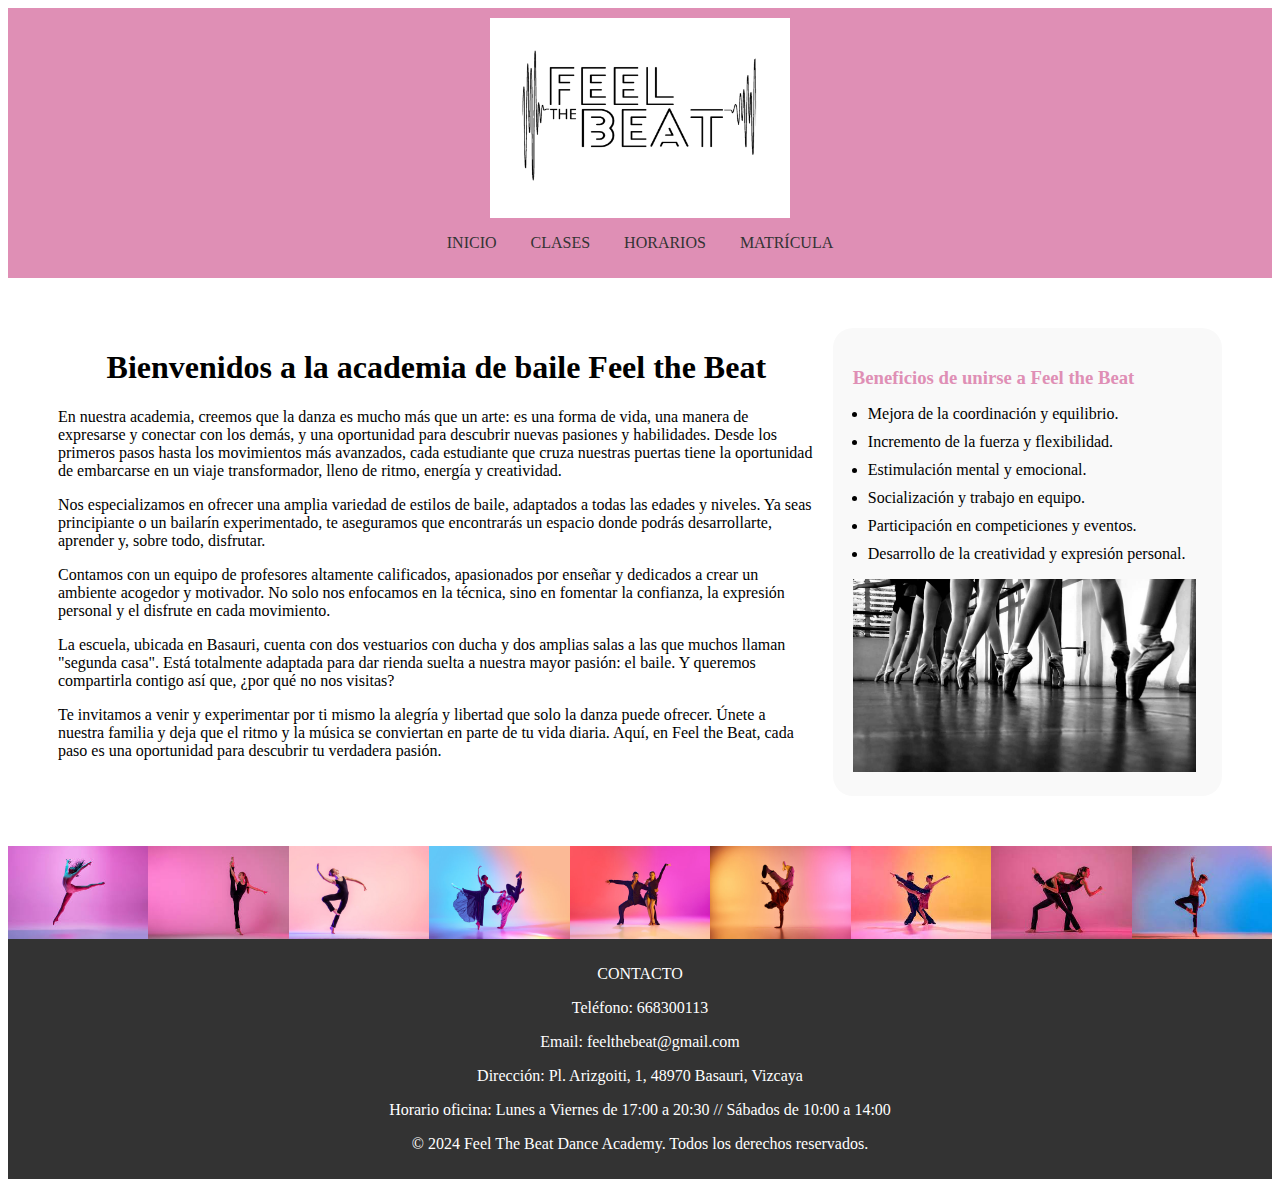
<file: index.html>
<!DOCTYPE html>
<html lang="es">
  <head>
    <meta charset="utf-8">
	<meta name="viewport" content="width=device-width, initial-scale=1.0">
    <title>Feel the beat</title>
    <link rel="stylesheet" href="styles.css">
	
	<style>
        
		.imagenes {
			display: flex;
			justify-content: space-between;
			align-items: center;
			padding: 0px;
			margin: 0px;
		}

		.imagenes img {
			width: calc(100% / 9); /* Divide el ancho entre el número de imágenes para que ocupen toda la horizontal */
			height: auto; 
			margin: 0px;
			padding: 0px;
		}

        .contenedor-principal {
            display: flex;
            justify-content: space-between;
            padding: 50px;
        }

        .texto-principal {
            width: 65%;
        }

        .beneficios {
            width: 30%;
            background-color: #f9f9f9;
            padding: 20px;
            border-radius: 20px;
           
        }

        .beneficios h3 {
            color: #df8fb5;
            margin-bottom: 10px;
        }

        .beneficios ul {
            padding-left: 15px;
        }

        .beneficios ul li {
            margin-bottom: 10px;
        }

    </style>
  </head>

  <body>
  	<header>
		<img src="ftb1.png" alt="Logo de la Academia" class="logo">
		<nav>
			<ul>
				<li><a href="index.html">INICIO</a></li>
                <li><a href="clases.html">CLASES</a></li>
                <li><a href="horarios.html">HORARIOS</a></li>
                <li><a href="matricula.html">MATRÍCULA</a></li>
			</ul>	
		</nav> 
	</header>
	
	<section class="contenedor-principal">
	    <div class="texto-principal">
	        <h1 style="text-align: center;">Bienvenidos a la academia de baile Feel the Beat</h1>
	        <p>
	        En nuestra academia, creemos que la danza es mucho más que un arte: es una forma de vida, una manera de expresarse y conectar con los demás, y una oportunidad para descubrir nuevas pasiones y habilidades. 
	        Desde los primeros pasos hasta los movimientos más avanzados, cada estudiante que cruza nuestras puertas tiene la oportunidad de embarcarse en un viaje transformador, lleno de ritmo, energía y creatividad.
	        </p>
	        <p>
	        Nos especializamos en ofrecer una amplia variedad de estilos de baile, adaptados a todas las edades y niveles. 
	        Ya seas principiante o un bailarín experimentado, te aseguramos que encontrarás un espacio donde podrás desarrollarte, aprender y, sobre todo, disfrutar.
	        </p>
	        <p>
	        Contamos con un equipo de profesores altamente calificados, apasionados por enseñar y dedicados a crear un ambiente acogedor y motivador. 
	        No solo nos enfocamos en la técnica, sino en fomentar la confianza, la expresión personal y el disfrute en cada movimiento. 
	        </p>
	        <p>La escuela, ubicada en Basauri, cuenta con dos vestuarios con ducha y dos amplias salas a las que muchos llaman "segunda casa". 
	        Está totalmente adaptada para dar rienda suelta a nuestra mayor pasión: el baile. Y queremos compartirla contigo así que, ¿por qué no nos visitas?
	        </p>
	        <p>
	        Te invitamos a venir y experimentar por ti mismo la alegría y libertad que solo la danza puede ofrecer. Únete a nuestra familia y deja que el ritmo y la música se conviertan en parte de tu vida diaria.
	        Aquí, en Feel the Beat, cada paso es una oportunidad para descubrir tu verdadera pasión.
	        </p>
	    </div>

	    <div class="beneficios">
			<h3>Beneficios de unirse a Feel the Beat</h3>
			<ul>
				<li>Mejora de la coordinación y equilibrio.</li>
				<li>Incremento de la fuerza y flexibilidad.</li>
				<li>Estimulación mental y emocional.</li>
				<li>Socialización y trabajo en equipo.</li>
				<li>Participación en competiciones y eventos.</li>
				<li>Desarrollo de la creatividad y expresión personal.</li>
			</ul>
			<img src="puntas.jpg" alt="foto" style="width: 343px; height: auto; ">
		</div>

	</section>
	
	
	<div class="imagenes">
		<img src="i0.jfif" alt="foto">
		<img src="i8.jfif" alt="foto">
		<img src="i2.jpg" alt="foto">
		<img src="i3.jpg" alt="foto">
		<img src="i4.jpg" alt="foto">
		<img src="i5.jpg" alt="foto">
		<img src="i6.jfif" alt="foto">
		<img src="i7.jfif" alt="foto">
		<img src="i9.jfif" alt="foto">
	</div>

	<footer>
		<p>CONTACTO</p>
		
		<p>Teléfono: 668300113</p>
		<p>Email: feelthebeat@gmail.com</p>
		<p>Dirección: Pl. Arizgoiti, 1, 48970 Basauri, Vizcaya</p>																														  
		<p>Horario oficina: Lunes a Viernes de 17:00 a 20:30 // Sábados de 10:00 a 14:00 </p>
		
		<p>&copy; 2024 Feel The Beat Dance Academy. Todos los derechos reservados.</p>
	</footer>
  </body>
</html>
</file>
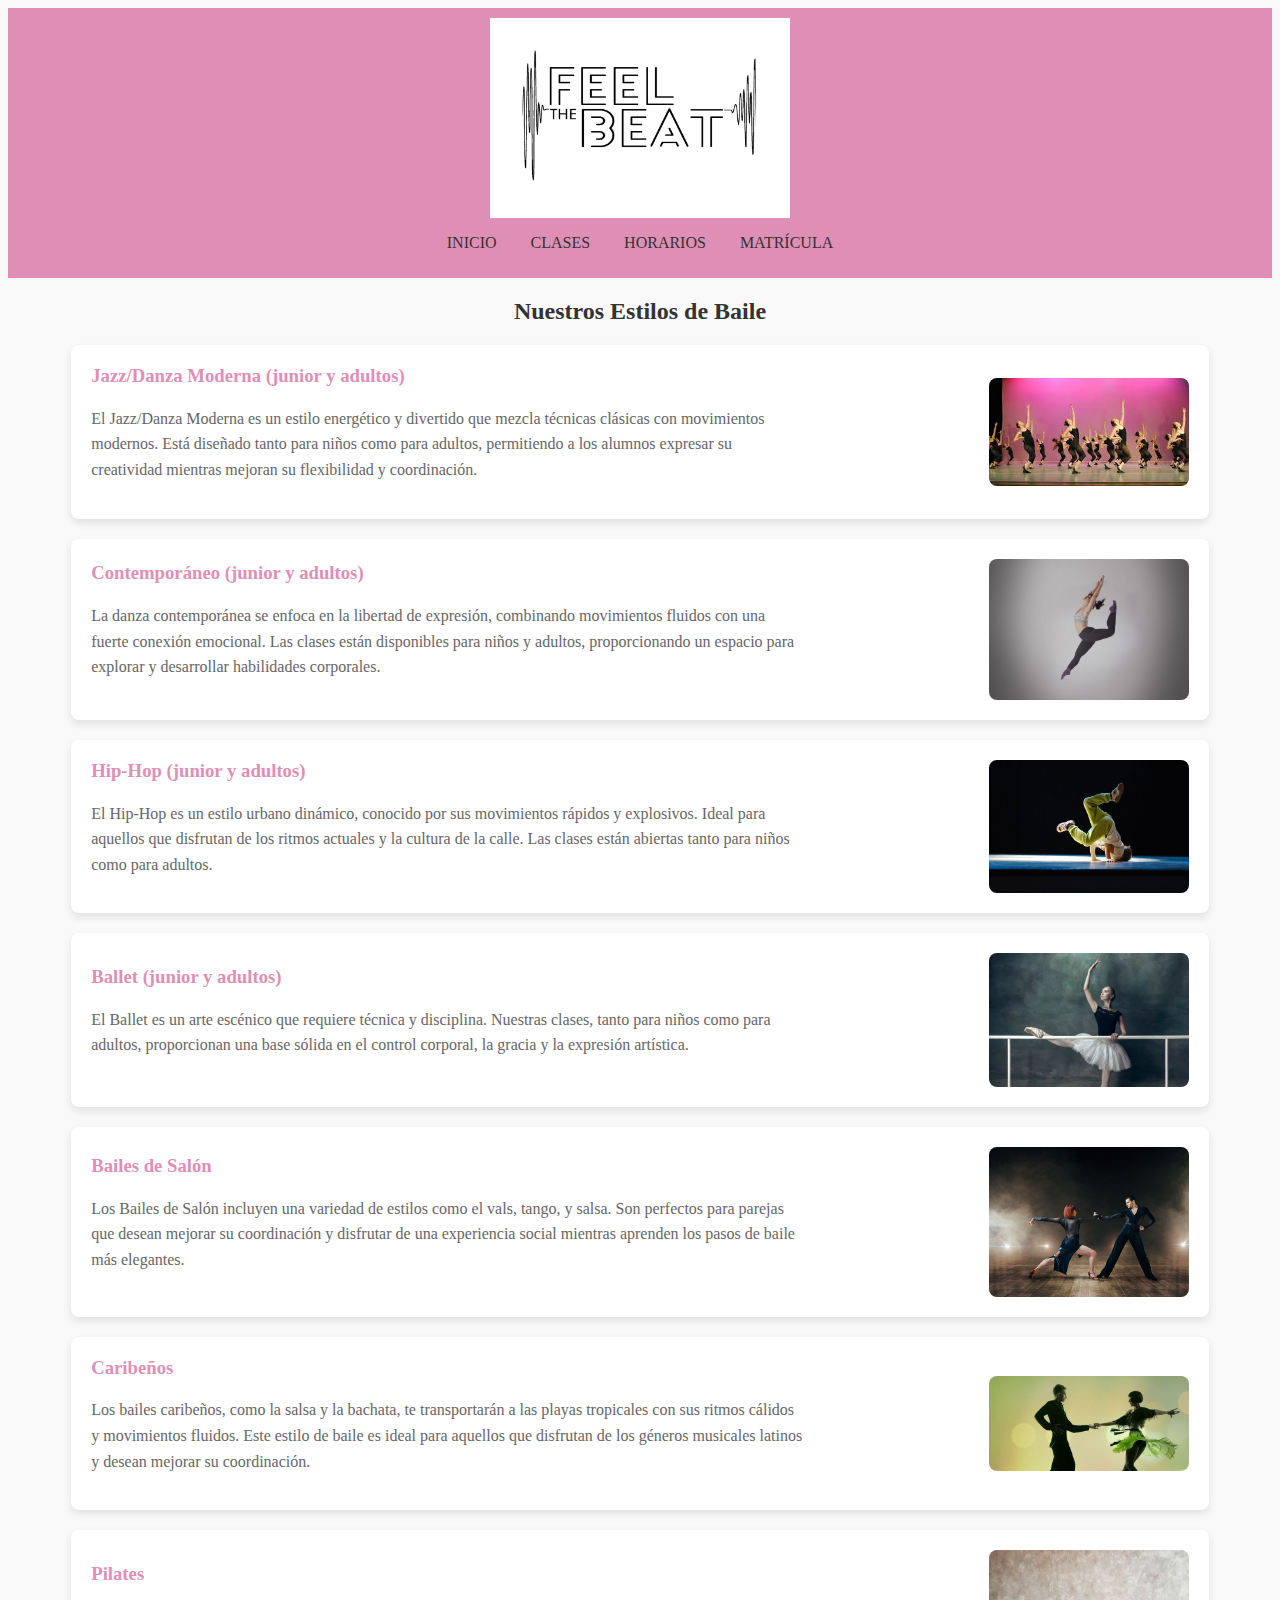
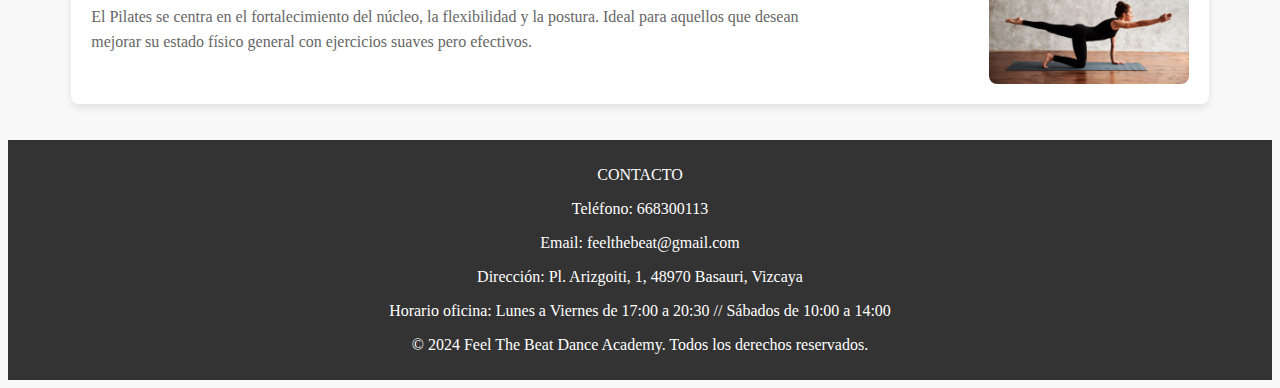
<file: clases.html>
<!DOCTYPE html>
<html lang="es">
  <head>
    <meta charset="utf-8">
	<meta name="viewpoint" content="width=device-width, initial-scale=1.0">
    <title>Feel the beat</title>
    <link rel="stylesheet" href="styles.css">
	
	<style>
        
        body {
            background-color: #f9f9f9;
            
        }

        h2 {
            text-align: center;
            margin: 20px;
            color: #333;
        }

        .container {
            width: 90%;
            margin: auto;
            display: flex;
            flex-direction: column;
            gap: 20px;
        }

        /* Estilo del formato carta que tienen los estilos de baile */
        .card {
            background-color: #ffffff;
            border-radius: 8px;
            box-shadow: 0px 4px 8px rgba(0, 0, 0, 0.1);
            padding: 20px;
            display: flex;
            justify-content: space-between;
            align-items: center;
        }

        .card-content {
            width: 65%;
        }

        .card-content h3 {
            margin-top: 0px;
            color: #333;
        }

        .card-content p {
            color: #666;
            line-height: 1.6;
        }

        .card img {
            width: 30%;
            max-width: 200px;
            border-radius: 8px;
        }
		
		.card-content h3 {
        margin-top: 0px;
        color: #df8fb5; 
		}
    </style>
  </head>

  <body>
  	<header>
		<img src="ftb1.png" alt="Logo de la Academia" class="logo">
		<nav>
			<ul>
				<li><a href="index.html">INICIO</a></li>
                <li><a href="clases.html">CLASES</a></li>
                <li><a href="horarios.html">HORARIOS</a></li>
                <li><a href="matricula.html">MATRÍCULA</a></li>
			</ul>	
		</nav> 
	</header>
	
	

    <h2>Nuestros Estilos de Baile</h2>
    
    <div class="container">
        
        <div class="card">
            <div class="card-content">
                <h3>Jazz/Danza Moderna (junior y adultos)</h3>
                <p>El Jazz/Danza Moderna es un estilo energético y divertido que mezcla técnicas clásicas con movimientos modernos. Está diseñado tanto para niños como para adultos, permitiendo a los alumnos expresar su creatividad mientras mejoran su flexibilidad y coordinación.</p>
            </div>
            <img src="jazz.jfif" alt="Jazz/Danza Moderna">
        </div>

        
        <div class="card">
            <div class="card-content">
                <h3>Contemporáneo (junior y adultos)</h3>
                <p>La danza contemporánea se enfoca en la libertad de expresión, combinando movimientos fluidos con una fuerte conexión emocional. Las clases están disponibles para niños y adultos, proporcionando un espacio para explorar y desarrollar habilidades corporales.</p>
            </div>
            <img src="conte.jpg" alt="Danza Contemporánea">
        </div>

        
        <div class="card">
            <div class="card-content">
                <h3>Hip-Hop (junior y adultos)</h3>
                <p>El Hip-Hop es un estilo urbano dinámico, conocido por sus movimientos rápidos y explosivos. Ideal para aquellos que disfrutan de los ritmos actuales y la cultura de la calle. Las clases están abiertas tanto para niños como para adultos.</p>
            </div>
            <img src="hiphop.jpg" alt="Hip-Hop">
        </div>
		
		       
        <div class="card">
            <div class="card-content">
                <h3>Ballet (junior y adultos)</h3>
                <p>El Ballet es un arte escénico que requiere técnica y disciplina. Nuestras clases, tanto para niños como para adultos, proporcionan una base sólida en el control corporal, la gracia y la expresión artística.</p>
            </div>
            <img src="ballet.webp" alt="Ballet">
        </div>


        
        <div class="card">
            <div class="card-content">
                <h3>Bailes de Salón</h3>
                <p>Los Bailes de Salón incluyen una variedad de estilos como el vals, tango, y salsa. Son perfectos para parejas que desean mejorar su coordinación y disfrutar de una experiencia social mientras aprenden los pasos de baile más elegantes.</p>
            </div>
            <img src="bailesSalon.jpg" alt="Bailes de Salón">
        </div>

        
        <div class="card">
            <div class="card-content">
                <h3>Caribeños</h3>
                <p>Los bailes caribeños, como la salsa y la bachata, te transportarán a las playas tropicales con sus ritmos cálidos y movimientos fluidos. Este estilo de baile es ideal para aquellos que disfrutan de los géneros musicales latinos y desean mejorar su coordinación.</p>
            </div>
            <img src="caribeños.jpg" alt="Bailes Caribeños">
        </div>

       
        <div class="card">
            <div class="card-content">
                <h3>Pilates</h3>
                <p>El Pilates se centra en el fortalecimiento del núcleo, la flexibilidad y la postura. Ideal para aquellos que desean mejorar su estado físico general con ejercicios suaves pero efectivos.</p>
            </div>
            <img src="pilates.jpg" alt="Pilates">
        </div>


    </div>
	<br>
	<br>
	<footer>
		<p>CONTACTO</p>
		
		<p>Teléfono: 668300113</p>
		<p>Email: feelthebeat@gmail.com</p>
		<p>Dirección: Pl. Arizgoiti, 1, 48970 Basauri, Vizcaya</p>																														
		<p>Horario oficina: Lunes a Viernes de 17:00 a 20:30 // Sábados de 10:00 a 14:00 </p>
			
		<p>&copy; 2024 Feel The Beat Dance Academy. Todos los derechos reservados.</p>
	</footer>
  </body>
</html>
</file>
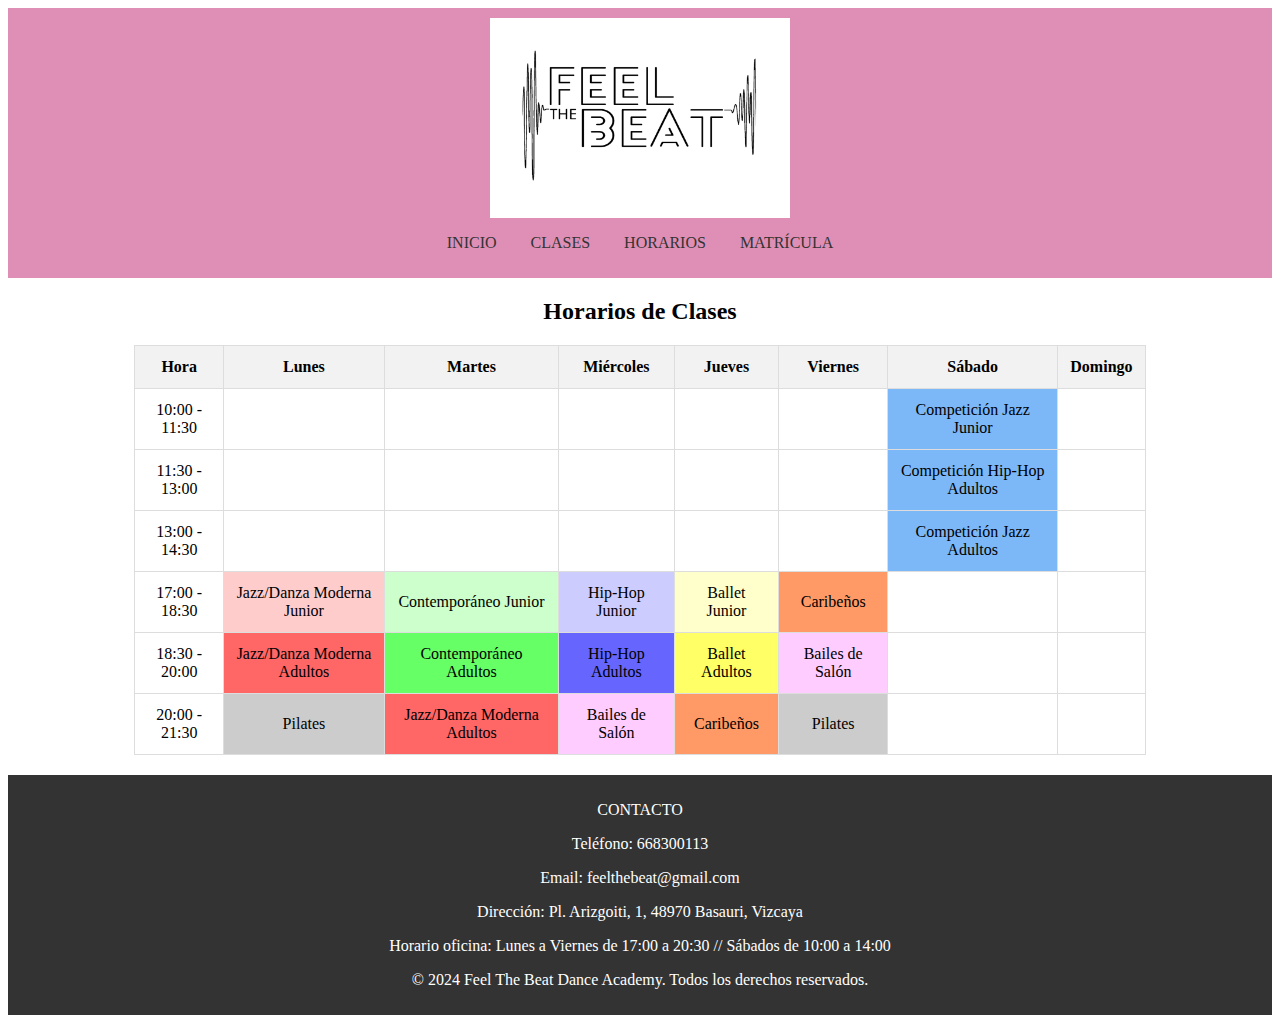
<file: horarios.html>
<!DOCTYPE html>
<html lang="es">
  <head>
    <meta charset="utf-8">
    <meta name="viewpoint" content="width=device-width, initial-scale=1.0">
    <title>Feel the beat</title>
    <link rel="stylesheet" href="styles.css">

    <style>
        
        table {
            width: 80%; /* La tabla ocupa el 80% de la pantalla */
            border-collapse: collapse;
            margin: 20px auto; /* La tabla está centrda */
            font-size: 16px;
            text-align: center;
        }

        table, th, td {
            border: 1px solid #ddd;
            padding: 8px;
            text-align: center;
        }

        th, td {
            padding: 12px;
        }

        th {
            background-color: #f2f2f2;
        }

        td {
            background-color: #ffffff;
        }

        tr:nth-child(even) {
            background-color: #f9f9f9;
        }

        /* Colores para los diferentes cursos de la academia */
        .jazzJunior { background-color: #ffcccc; }    /* Rojo claro para Jazz Junior */
        .jazzAdultos { background-color: #ff6666; }     /* Rojo oscuro para Jazz Adultos */
        .contemporaneoJunior { background-color: #ccffcc; }    /* Verde claro para Contemporáneo Junior */
        .contemporaneoAdultos { background-color: #66ff66; }     /* Verde oscuro para Contemporáneo Adultos */
        .hiphopJunior { background-color: #ccccff; }   /* Azul claro para Hip-Hop Junior */
        .hiphopAdultos { background-color: #6666ff; }    /* Azul oscuro para Hip-Hop Adultos */
        .balletJunior { background-color: #ffffcc; }   /* Amarillo claro para Ballet Junior */
        .balletAdultos { background-color: #ffff66; }    /* Amarillo oscuro para Ballet Adultos */
        .bailesSalon { background-color: #ffccff; }      /* Rosa para Bailes de Salón */
        .caribenos { background-color: #ff9966; }         /* Naranja para Caribeños */
        .pilates { background-color: #cccccc; }           /* Gris para Pilates */
        .competiciones { background-color: #7cb7f8; }     /* Azul para Competiciones */
    </style>
  </head>

  <body>
    <header>
        <img src="ftb1.png" alt="Logo de la Academia" class="logo">
        <nav>
            <ul>
                <li><a href="index.html">INICIO</a></li>
                <li><a href="clases.html">CLASES</a></li>
                <li><a href="horarios.html">HORARIOS</a></li>
                <li><a href="matricula.html">MATRÍCULA</a></li>
            </ul>
        </nav>
    </header>

    <h2 style="text-align: center;">Horarios de Clases</h2>
    <table>
        <thead>
            <tr>
                <th>Hora</th>
                <th>Lunes</th>
                <th>Martes</th>
                <th>Miércoles</th>
                <th>Jueves</th>
                <th>Viernes</th>
                <th>Sábado</th>
                <th>Domingo</th>
            </tr>
        </thead>
        <tbody>
            
            <tr>
                <td>10:00 - 11:30</td>
                <td></td>
                <td></td>
                <td></td>
                <td></td>
                <td></td>
                <td class="competiciones">Competición Jazz Junior</td>
                <td></td>
            </tr>
           
            <tr>
                <td>11:30 - 13:00</td>
                <td></td>
                <td></td>
                <td></td>
                <td></td>
                <td></td>
                <td class="competiciones">Competición Hip-Hop Adultos</td>
                <td></td>
            </tr>
            
            <tr>
                <td>13:00 - 14:30</td>
                <td></td>
                <td></td>
                <td></td>
                <td></td>
                <td></td>
                <td class="competiciones">Competición Jazz Adultos</td>
                <td></td>
            </tr>

            
            <tr>
                <td>17:00 - 18:30</td>
                <td class="jazzJunior">Jazz/Danza Moderna Junior</td>
                <td class="contemporaneoJunior">Contemporáneo Junior</td>
                <td class="hiphopJunior">Hip-Hop Junior</td>
                <td class="balletJunior">Ballet Junior</td>
                <td class="caribenos">Caribeños</td>
                <td></td>
                <td></td>
            </tr>
            
            <tr>
                <td>18:30 - 20:00</td>
                <td class="jazzAdultos">Jazz/Danza Moderna Adultos</td>
                <td class="contemporaneoAdultos">Contemporáneo Adultos</td>
                <td class="hiphopAdultos">Hip-Hop Adultos</td>
                <td class="balletAdultos">Ballet Adultos</td>
                <td class="bailesSalon">Bailes de Salón</td>
                <td></td>
                <td></td>
            </tr>
            
            <tr>
                <td>20:00 - 21:30</td>
                <td class="pilates">Pilates</td>
                <td class="jazzAdultos">Jazz/Danza Moderna Adultos</td>
                <td class="bailesSalon">Bailes de Salón</td>
                <td class="caribenos">Caribeños</td>
                <td class="pilates">Pilates</td>
                <td></td>
                <td></td>
            </tr>
        </tbody>
    </table>
    
    <footer>
        <p>CONTACTO</p>
		
        <p>Teléfono: 668300113</p>
        <p>Email: feelthebeat@gmail.com</p>
        <p>Dirección: Pl. Arizgoiti, 1, 48970 Basauri, Vizcaya</p>
        <p>Horario oficina: Lunes a Viernes de 17:00 a 20:30 // Sábados de 10:00 a 14:00</p>
		
		<p>&copy; 2024 Feel The Beat Dance Academy. Todos los derechos reservados.</p>

		
    </footer>
  </body>
</html>
</file>
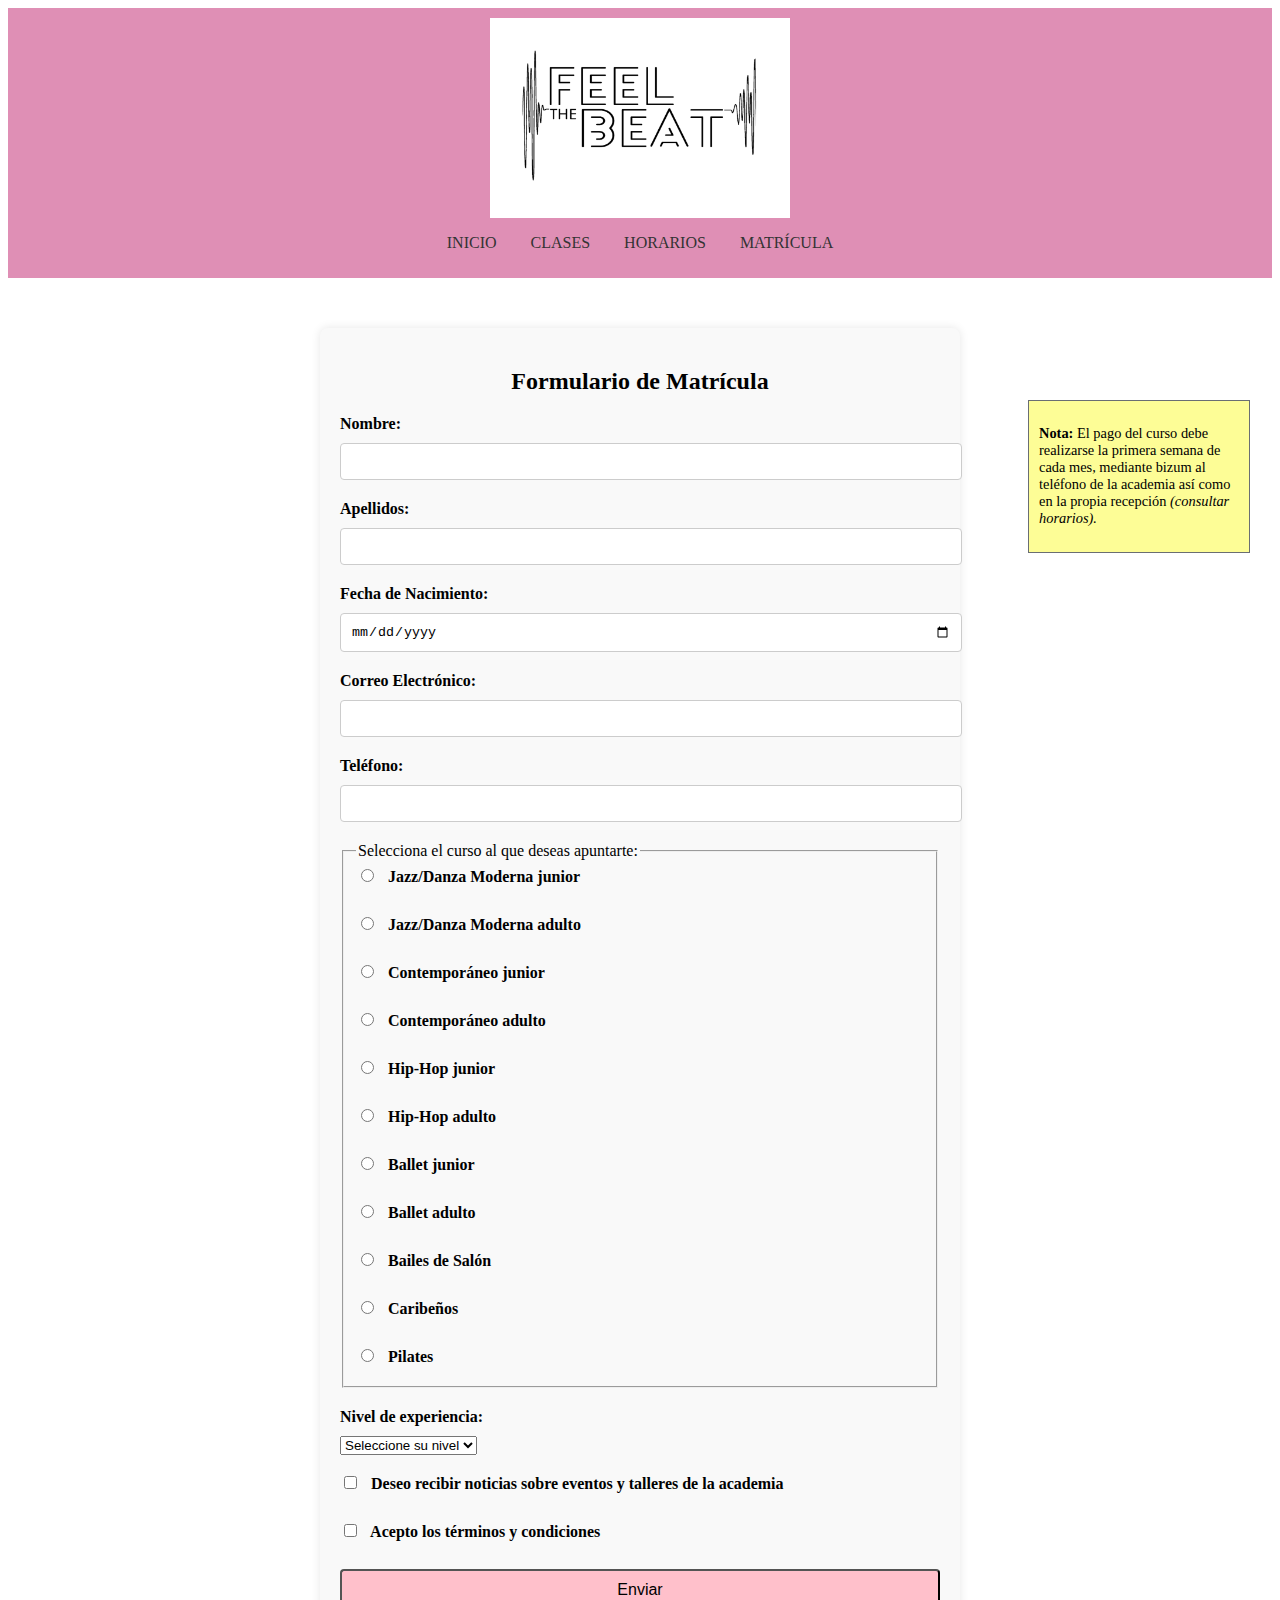
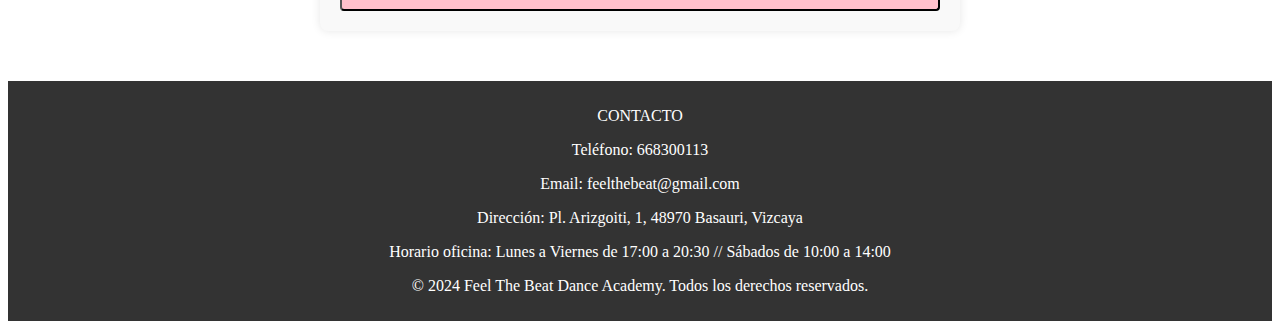
<file: matricula.html>
<!--esta es la página matricula-->
<!DOCTYPE html>
<html lang="es">
  <head>
    <meta charset="utf-8">
	<meta name="viewpoint" content="width=device-width, initial-scale=1.0">
    <title>Feel the beat</title>
    <link rel="stylesheet" href="styles.css">
	
	<style>
        		
		.formularioMatricula {
            max-width: 600px;
            margin: 50px auto;
            background-color:  #f9f9f9;
            padding: 20px;
            border-radius: 8px;
            box-shadow: 0px 0px 10px rgba(0, 0, 0, 0.1);
        }

        .formularioMatricula h2 {
            text-align: center;
            margin-bottom: 20px;
        }

        .formularioMatricula label {
            display: block;
            margin-bottom: 10px;
            font-weight: bold;
        }

        .formularioMatricula input[type="text"],
        .formularioMatricula input[type="email"],
        .formularioMatricula input[type="date"],
        .formularioMatricula input[type="tel"] {
            width: 100%;
            padding: 10px;
            margin-bottom: 20px;
            border: 1px solid #ccc;
            border-radius: 4px;
        }

        .formularioMatricula .cursos {
            margin-bottom: 20px;
        }

        .formularioMatricula input[type="radio"] {
            margin-right: 10px;
        }

        .formularioMatricula input[type="checkbox"] {
            margin-right: 10px;
        }

        .formularioMatricula button {
            display: block;
            width: 100%;
            padding: 10px;
            background-color: pink;
            color: black;
            border-radius: 4px;
            font-size: 16px;
            cursor: pointer;
        }

      
		.notaPago {
            position: fixed; /* Queda fijado en una esquina de la pantalla*/
            top: 400px;
            right: 30px; 
            background-color: #fdfd96;
            padding: 10px;
            border: 1px solid #6a6e73; 
            font-size: 0.9em; 
            max-width: 200px; 
        }
		
		
    </style>
  </head>

  <body>
  	<header>
		<img src="ftb1.png" alt="Logo de la Academia" class="logo">
		<nav>
			<ul>
				<li><a href="index.html">INICIO</a></li>
                <li><a href="clases.html">CLASES</a></li>
                <li><a href="horarios.html">HORARIOS</a></li>
                <li><a href="matricula.html">MATRÍCULA</a></li>
			</ul>	
		</nav> 
	</header>
	
	<main>
		<section class="formularioMatricula">
			<h2>Formulario de Matrícula</h2>

			<form>
			
				<label for="nombre">Nombre:</label>
				<input type="text" id="nombre" name="nombre" required>

			
				<label for="apellidos">Apellidos:</label>
				<input type="text" id="apellidos" name="apellidos" required>

			
				<label for="fecha-nacimiento">Fecha de Nacimiento:</label>
				<input type="date" id="fecha-nacimiento" name="fecha-nacimiento" required>

			
				<label for="correo">Correo Electrónico:</label>
				<input type="email" id="correo" name="correo" required>

			
				<label for="telefono">Teléfono:</label>
				<input type="tel" id="telefono" name="telefono" required>

			
				<fieldset class="cursos">
					<legend>Selecciona el curso al que deseas apuntarte:</legend>
					<label><input type="radio" name="curso" value="Jazz/Danza Moderna" required> Jazz/Danza Moderna junior</label><br>
					<label><input type="radio" name="curso" value="Jazz/Danza Moderna" required> Jazz/Danza Moderna adulto</label><br>
					<label><input type="radio" name="curso" value="Contemporáneo" required> Contemporáneo junior</label><br>
					<label><input type="radio" name="curso" value="Contemporáneo" required> Contemporáneo adulto</label><br>
					<label><input type="radio" name="curso" value="Hip-Hop" required> Hip-Hop junior</label><br>
					<label><input type="radio" name="curso" value="Hip-Hop" required> Hip-Hop adulto</label><br>
					<label><input type="radio" name="curso" value="Ballet"> Ballet junior</label><br>
					<label><input type="radio" name="curso" value="Ballet"> Ballet adulto</label><br>
					<label><input type="radio" name="curso" value="Bailes de Salón"> Bailes de Salón</label><br>
					<label><input type="radio" name="curso" value="Caribeños"> Caribeños</label><br>
					<label><input type="radio" name="curso" value="Pilates"> Pilates</label>
				</fieldset>
				
				<label for="nivelExperiencia">Nivel de experiencia:</label>
				<select id="nivelExperiencia" name="nivelExperiencia" required>
					<option value="">Seleccione su nivel</option>
					<option value="principiante">Principiante</option>
					<option value="intermedio">Intermedio</option>
					<option value="avanzado">Avanzado</option>
				</select>
				<br><br>
	
				
				<label><input type="checkbox" name="suscripcion" id="suscripcion"> Deseo recibir noticias sobre eventos y talleres de la academia</label><br>
				<label><input type="checkbox" name="terminos" required> Acepto los términos y condiciones</label><br>

		
				<button type="submit">Enviar</button>
			</form>
		</section>
		
		<div class="notaPago">
			<p><strong>Nota:</strong> El pago del curso debe realizarse la primera semana de cada mes, mediante bizum al teléfono de la academia así como en la propia recepción <em>(consultar horarios).</em></p>
		</div>
	</main>
	
		
	<footer>
		<p>CONTACTO</p>
		
		<p>Teléfono: 668300113</p>
		<p>Email: feelthebeat@gmail.com</p>
		<p>Dirección: Pl. Arizgoiti, 1, 48970 Basauri, Vizcaya</p>																														
		<p>Horario oficina: Lunes a Viernes de 17:00 a 20:30 // Sábados de 10:00 a 14:00 </p>
			
		
		<p>&copy; 2024 Feel The Beat Dance Academy. Todos los derechos reservados.</p>

		
	</footer>
  </body>
</html>
</file>
<file: styles.css>
/* Estilo del encabezado y el logo */
header {
    text-align: center; 
    background-color: #df8fb5; /* Color de fondo del header */
    padding: 10px;
}

header img.logo {
    display: block;
    margin: auto; 
    max-width: 400px; 
	max-height: 200px;
}

/* Estilos para la barra de navegación */
nav ul {
    padding: 0px;
}

nav ul li {
    display: inline;
    margin:  15px;
}

nav ul li a {
    text-decoration: none;
    color: #333;
}


@media (max-width: 768px) {
    nav ul {
        text-align: center;
        padding: 0px;
    }

    nav ul li {
        display: block;
        margin: 10px; /* Añade espacio entre los enlaces */
    }

    nav ul li a {
        font-size: 16px; 
    }
	footer {
        font-size: 10px; /* Esto es para ajustar el tamaño del texto en pantallas medianas */
    }
}

@media (max-width: 480px) {
    header img.logo {
        max-width: 200px; 
    }

    nav ul li a {
        font-size: 14px;
    }
	#puntas{
		width: 30%;
	}
	 footer {
        font-size: 10px; /* Esto es para ajustar el tamaño del texto en pantallas pequeñas */
    }
}



/* Estilos del pie de página */
footer {
    background-color: #333;
    color: white;
    text-align: center;
    padding: 10px 0;
    width: 100%;
    bottom: 0px;
}
</file>
